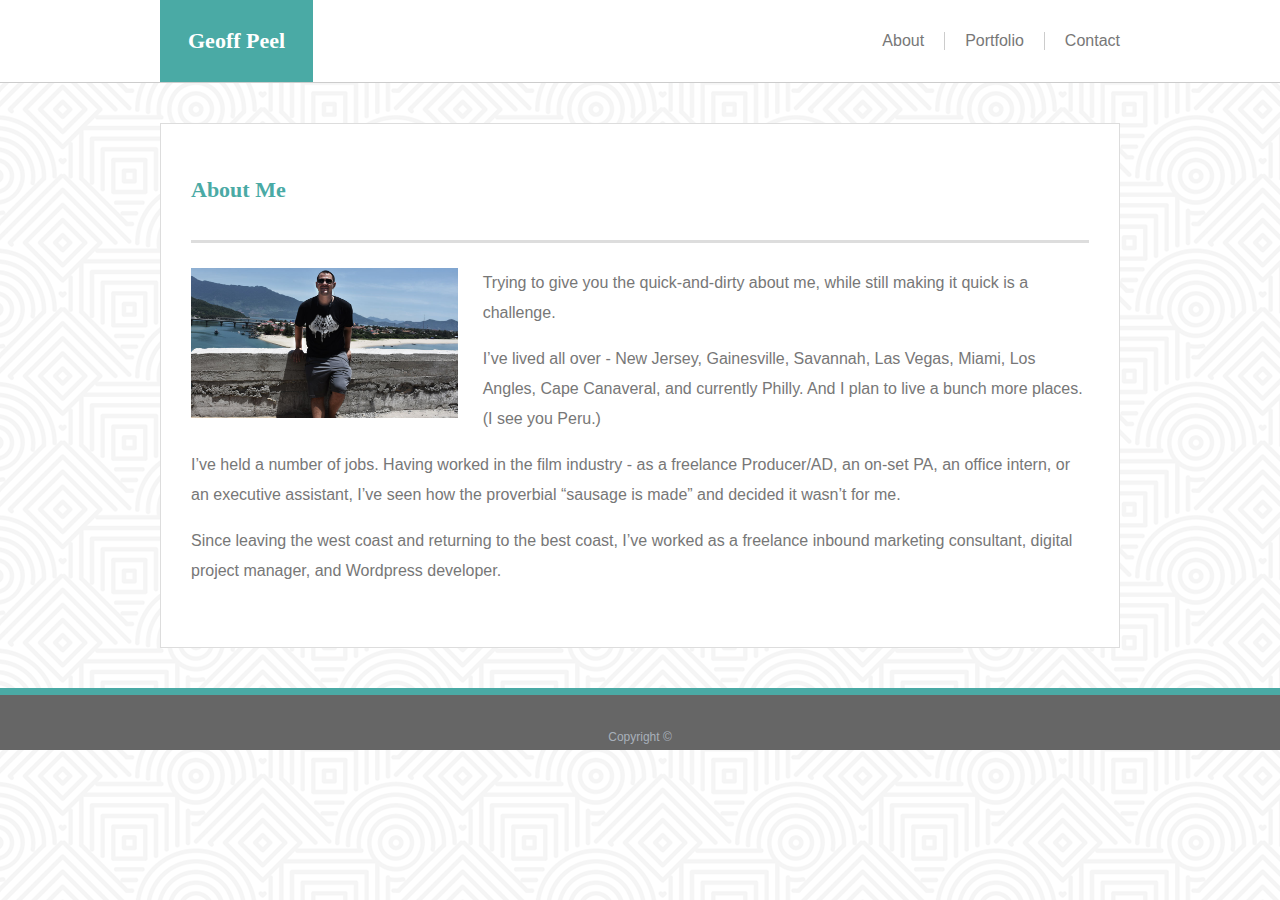
<file: index.html>
<!DOCTYPE html>
<html lang="en">

<head>
    <meta charset="UTF-8">
    <title>About | Geoff Peel's Portfolio</title>
    <link rel="stylesheet" type="text/css" href="assets/css/style.css">
</head>

<body>
    <header>
        <div class="container">
            <a href="index.html" class="logo-link">
                <h1 class="logo">Geoff Peel</h1>
            </a>
            <ul>
                <li>
                    <a href="index.html">About</a>
                </li>
                <li>
                    <a href="portfolio.html">Portfolio</a>
                </li>
                <li>
                    <a href="contact.html">Contact</a>
                </li>
            </ul>
        </div>
    </header>
    <div class="container">
        <div class="about-me">
            <h2 class="content-heading">About Me</h2>
            <img src="assets/images/geoff_vietnam-1024w.jpg" class="headshot" alt="Geoff Peel in Vietnam">
            <p>Trying to give you the quick-and-dirty about me, while still making it quick is a challenge.</p>
            <p>I’ve lived all over - New Jersey, Gainesville, Savannah, Las Vegas, Miami, Los Angles, Cape Canaveral, and currently Philly. And I plan to live a bunch more places. (I see you Peru.)</p>
            <p>I’ve held a number of jobs. Having worked in the film industry - as a freelance Producer/AD, an on-set PA, an office intern, or an executive assistant, I’ve seen how the proverbial “sausage is made” and decided it wasn’t for me.</p>
            <p>Since leaving the west coast and returning to the best coast, I’ve worked as a freelance inbound marketing consultant, digital project manager, and Wordpress developer.</p>
        </div>
    </div>
    <footer>
        <div class="container">
            <p class="copyright">Copyright &copy;</p>
        </div>
    </footer>
</body>

</html>
</file>
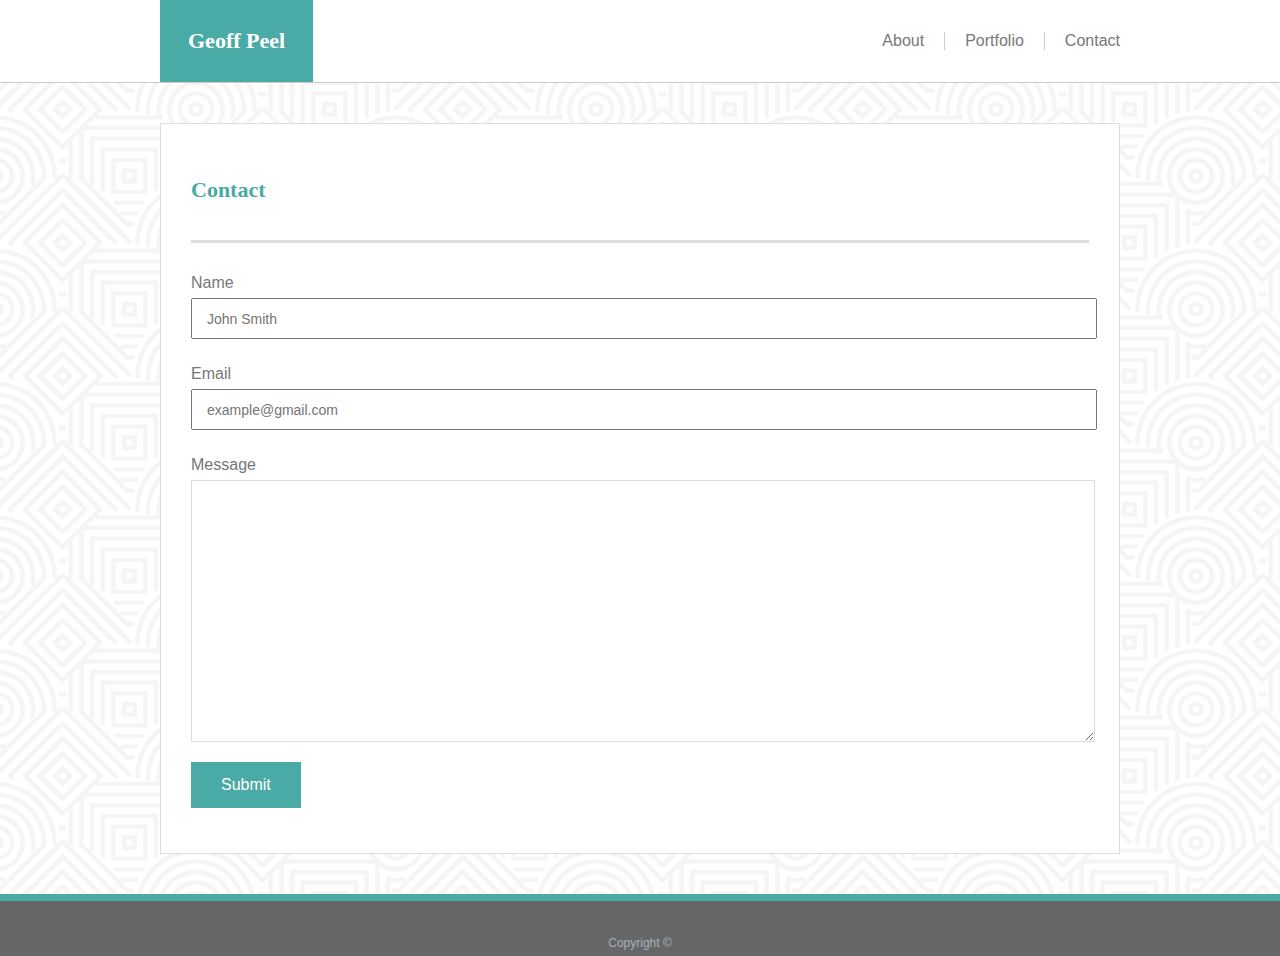
<file: contact.html>
<!DOCTYPE html>
<html lang="en">

<head>
    <meta charset="UTF-8">
    <title>Contact | Geoff Peel's Portfolio</title>
    <link rel="stylesheet" type="text/css" href="assets/css/style.css">
</head>

<body>
    <header>
        <div class="container">
            <a href="index.html" class="logo-link">
                <h1 class="logo">Geoff Peel</h1>
            </a>
            <ul>
                <li>
                    <a href="index.html">About</a>
                </li>
                <li>
                    <a href="portfolio.html">Portfolio</a>
                </li>
                <li>
                    <a href="contact.html">Contact</a>
                </li>
            </ul>
        </div>
    </header>
    <div class="container">
        <div class="contact">
            <h2 class="content-heading">Contact</h2>
            <form>
                <label for="name">Name</label>
                <input type="text" name="name" id="name" placeholder="John Smith">
                <label for="email">Email</label>
                <input type="email" id="email" name="email" placeholder="example@gmail.com">
                <label for="message">Message</label>
                <textarea id="message" rows="16"></textarea>
                <button type="submit">Submit</button>
            </form>
        </div>
    </div>
    <footer>
        <p class="copyright">Copyright &copy;</p>
    </footer>
</body>

</html>
</file>
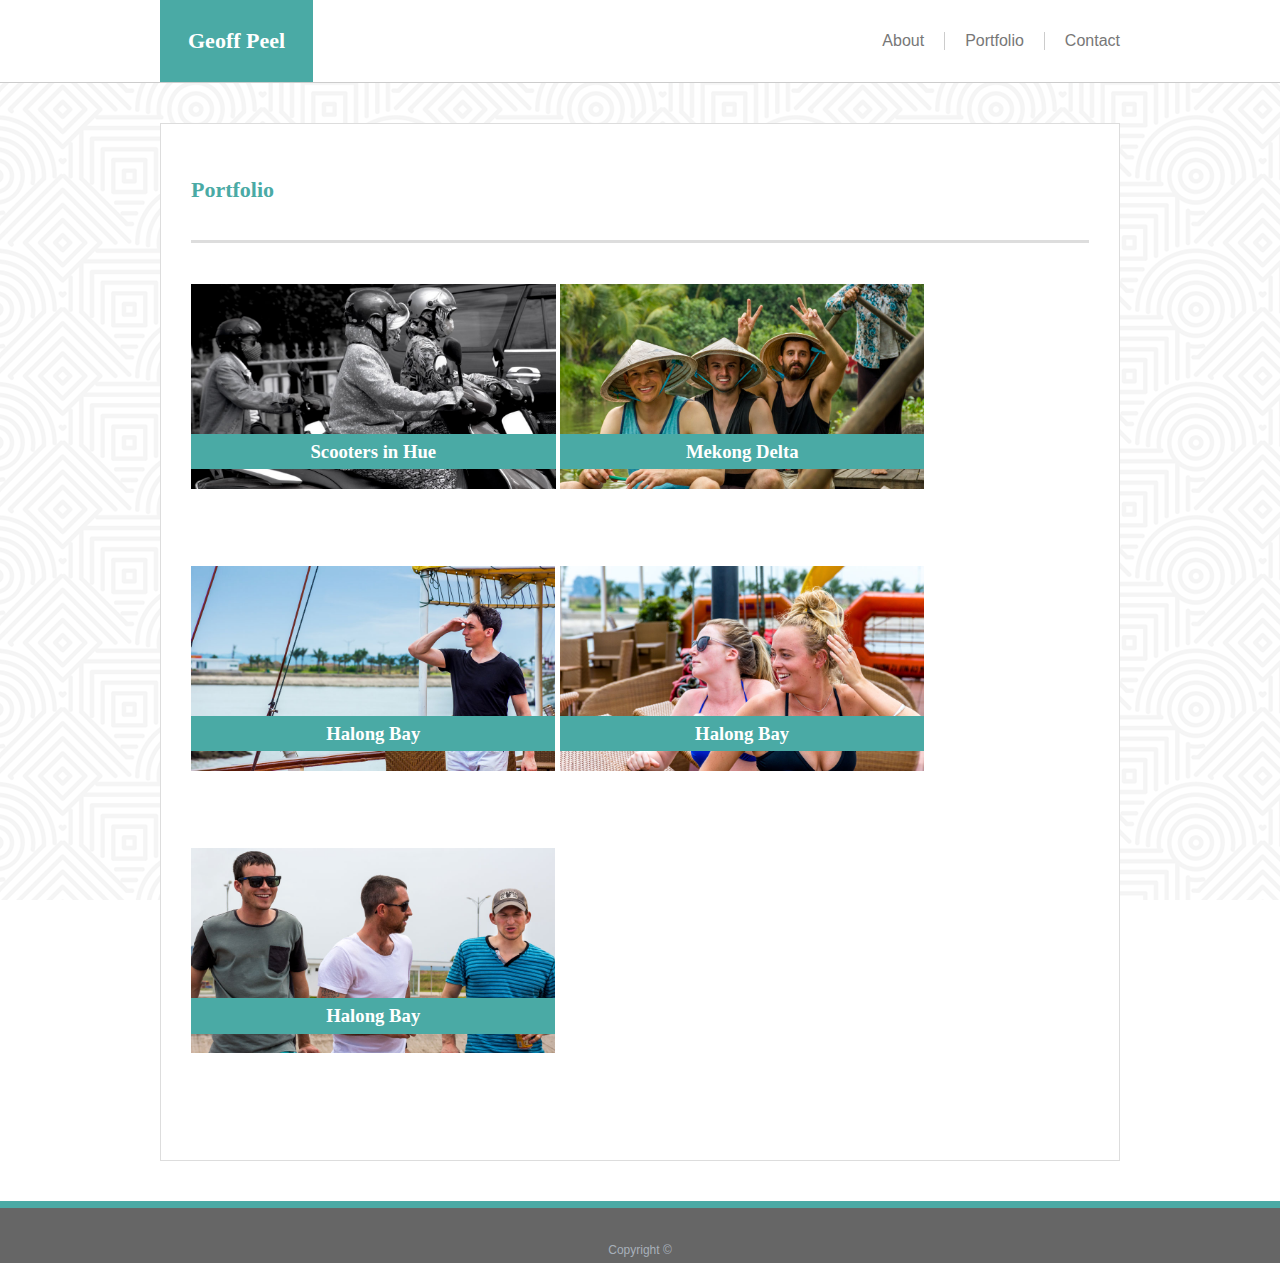
<file: portfolio.html>
<!DOCTYPE html>
<html lang="en">

<head>
    <meta charset="UTF-8">
    <title>About | Geoff Peel's Portfolio</title>
    <link rel="stylesheet" type="text/css" href="assets/css/style.css">
</head>

<body>
    <header>
        <div class="container">
            <a href="index.html" class="logo-link"> 
                <h1 class="logo">Geoff Peel</h1>
            </a>
            <ul>
                <li>
                    <a href="index.html">About</a>
                </li>
                <li>
                    <a href="portfolio.html">Portfolio</a>
                </li>
                <li>
                    <a href="contact.html">Contact</a>
                </li>
            </ul>
        </div>
    </header>
    <div class="container">
        <div class="portfolio">
            <h2 class="content-heading">Portfolio</h2>
            <figure>
                <img src="assets/images/Hue_Scooters-1024w.jpg" alt="Scooters in Hue">
                <figcaption><h3>Scooters in Hue</h3></figcaption>
            </figure>
            <figure>
                <img src="assets/images/Mekong_David-Matt-and-Cian-1024w.jpg" alt="On the Mekong">
                <figcaption><h3>Mekong Delta</h3></figcaption>
            </figure>
            <figure>
                <img src="assets/images/Halong-Bay_Connor-1024w.jpg" alt="Halong Bay - Connor">
                <figcaption><h3>Halong Bay</h3></figcaption>
            </figure>
            <figure>
                <img src="assets/images/Halong-Bay_Charlotte-and-Laura-1024w.jpg" alt="Halong Bay - Charlotte and Laura">
                <figcaption><h3>Halong Bay</h3></figcaption>
            </figure>
            <figure>
                <img src="assets/images/Halong-Bay_Ryan-David-&-David-1024w.jpg" alt="Halong Bay - Ryan, David, and David">
                <figcaption><h3>Halong Bay</h3></figcaption>
            </figure>
        </div>
    </div>
    <footer>
        <p class="copyright">Copyright &copy;</p>
    </footer>
</body>

</html>
</file>
<file: assets/css/style.css>
body {
    padding:0;
    margin: 0;
    font-family: Arial, 'Helvetica Neue', Helvetica, sans-serif;
    font-size: 16px;
    color: #777;
    background: url('../images/hypnotize.png');
    background-attachment: fixed;
}

h1, h2, h3, h4, h5, h6 {
    font-family: Georgia, 'Times New Roman', Times, serif;
    color: #4aaaa5;
}

header, .about-me, .portfolio, .contact {
    background-color: #fff;
}

header {
    border-bottom: 1px solid #ccc;
}

header .container {
    display: flex;
    flex-direction: column;
}

header ul {
    padding-left: 0;
    list-style: none;
    float: right;
    display: flex;
    align-self: center;
}

header li {
    float: left;
    padding: 0 20px;
    border-right: 1px solid #ccc;
}

header li a {
    padding-bottom: 4px;
    border-bottom: 2px solid #fff;
    text-decoration: none;
    color: #777;
    transition: all 0.3s ease-in;
}

header li a:hover {
    border-bottom-color: #4A97DD;
}

header li:last-of-type {
    padding-right: 0;
    border-right: none;
}

a.logo-link {
    text-decoration: none;
}

footer {
    background-color: #666;
    border-top: 7px solid #4aaaa5;
    color: #A8B0BA;
    font-size: 12px;
}

footer p {
    margin-top: 35px;
    text-align: center;
    padding-bottom: 6px;
    margin-bottom: 0px;
}

.logo {
    display: block;
    color: #fff;
    background-color: #4aaaa5;
    padding: 28px;
    margin: 0;
    font-size: 22px;
    transition: all 0.3s ease-in;
    text-align: center;
}

.logo:hover, button:hover, figure:hover figcaption h3 {
    background-color: #4A97DD;
}

.about-me, .portfolio, .contact {
    margin-top: 40px;
    margin-bottom: 40px;
    padding: 45px 30px;
    line-height: 1.875;
    border: 1px solid #ddd;
}

.content-heading {
    font-size: 22px;
    padding-bottom: 30px;
    border-bottom: 3px solid #ddd;
    margin-top: 0;
    margin-bottom: 25px;
    transition: all 0.3s ease-in;
    cursor: none;
}

.content-heading:hover {
    color: #4A97DD;
}

.headshot {
    max-width: 100%;
    height: auto;
    display: block;
}

.portfolio img {
    max-width: 100%;
    height: auto;
}

.portfolio figure {
    display: block;
    margin-left: 0;
    margin-right: 0;
}

.portfolio figcaption {
    position: relative;
    bottom: 65px;
    left: 0;
    right: 0;
    transition: all 0.3s ease-in;
}

figure:hover figcaption {
    bottom: 45px;
}


.portfolio figcaption h3 {
    color: #fff;
    background-color: #4aaaa5;
    text-align: center;
    margin: 0;
    transition: all 0.3s ease-in;
}

input, textarea {
    display: block;
    width: 100%;
    margin-bottom: 20px;
    font-size: 14px;
}

input {
    height: 35px;
    text-indent: 12px;
}

input::placeholder {
    text-indent: 12px;
    font-size: 14px;
}

textarea {
    border-color: #ddd;
}

button {
    background-color: #4aaaa5;
    color: #fff;
    font-size: 16px;
    padding: 14px 30px;
    border: none;
    transition: all 0.3s ease-in;
}

@media screen and (min-width: 640px) {
    .container {
        max-width: 90%;
        margin: 0 auto;
    }
    header .container {
        flex-direction: row;
    }
    
    header ul {
        flex-direction: row;
        margin-left: auto;
    }
    
    .logo {
        display: inline-block;
    }
    
    .headshot {
        max-height: 150px;
        float: left;
        margin: 0 25px 25px 0
    }
    
    .portfolio figure {
        display: inline-block;
        max-width: 49%;
    }

    .portfolio img {
        width: auto;
    }
}

@media screen and (min-width: 768px) { 


}

@media screen and (min-width: 980px) {

    .portfolio img {
        width: auto;
        height: 205px;
    }

    .container {
        max-width: 960px;
        margin: 0 auto;
    }
}
</file>
